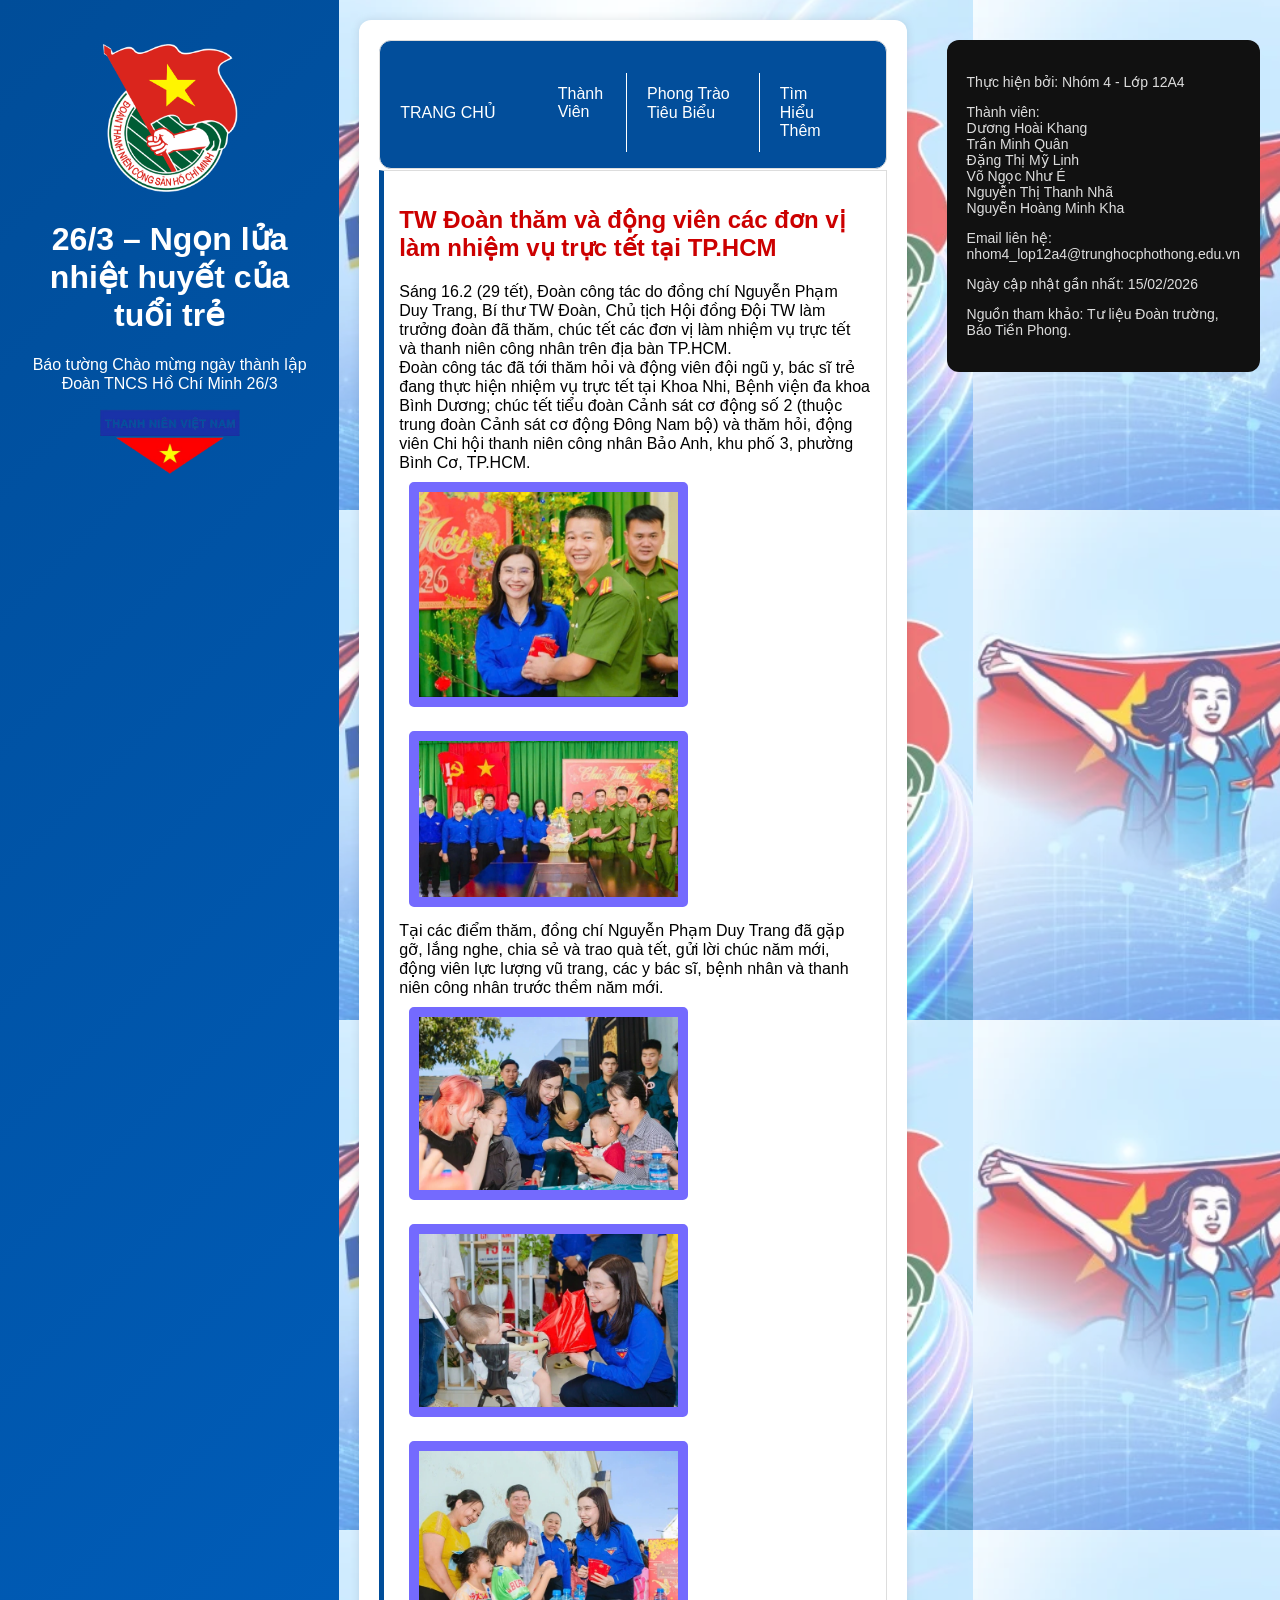
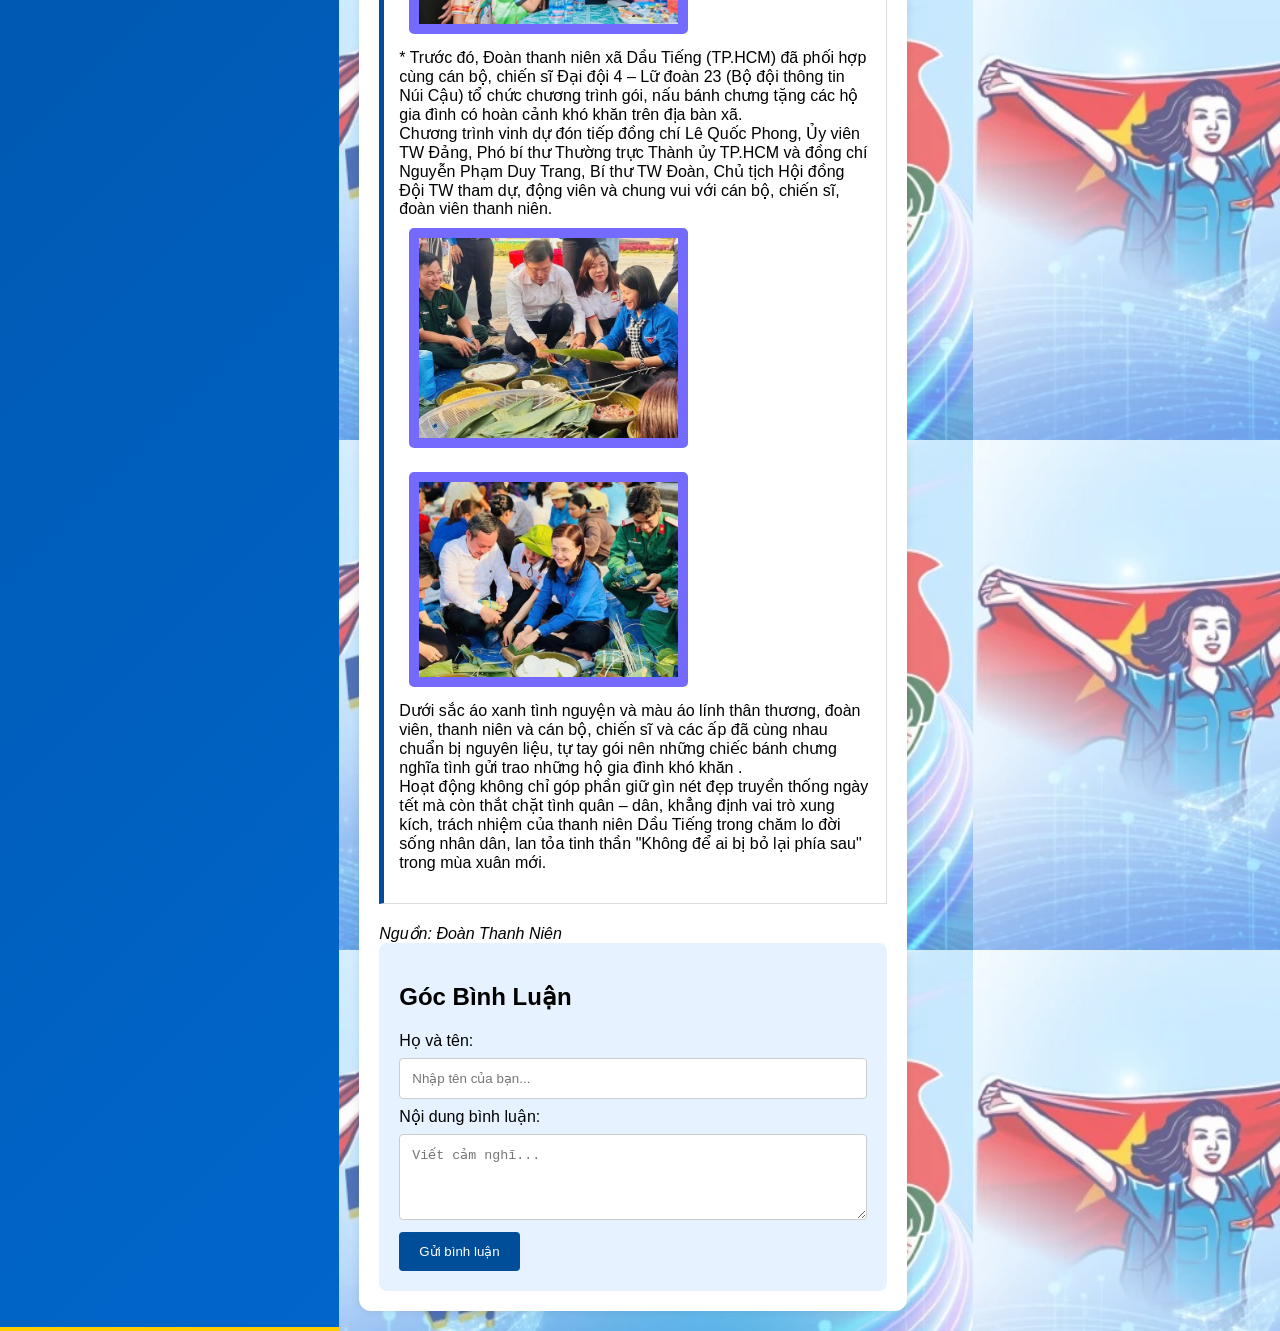
<file: Phongtrao.html>
<!DOCTYPE html>
<html lang="vi">
<head>
    <meta charset="UTF-8">
    <meta name="viewport" content="width=device-width, initial-scale=1.0">
    <link rel="shortcut icon" href="https://filethpt.hcm.edu.vn/uploadimages/config/2025/thptannghia/thpt-an-nghia_20820251833.png" type="image/x-icon"> 
    <title>Báo Tường Lớp 12A4 - Nhóm 4 - Chào Mừng 26/3</title>
    <link rel="stylesheet" href="style.css">
</head>
<body>

    <div id="header">
        <img width="140" src="./Hinh_anh/logo.png" alt="logo">
        <h1>26/3 – Ngọn lửa nhiệt huyết của tuổi trẻ</h1>
        <p>Báo tường Chào mừng ngày thành lập Đoàn TNCS Hồ Chí Minh 26/3</p>
        <img width="140" src="./Hinh_anh/Logo2.png" alt="logo">
    </div>
     
    <div id="content">
        <div class="dieuhuong">
            <p class="noi-dung-bai">
    <header>
    <div class="menu">
        <a href="index.html">Trang Chủ</a>
    </div>
    <ul class="menu2">
        <li><a href="ThanhVien.html">Thành Viên</a></li>
        <li><a href="Phongtrao.html">Phong Trào Tiêu Biểu</a></li>
        <li><a href="https://doanthanhnien.vn/">Tìm Hiểu Thêm</a></li>
    </ul>
</header>   
</div>
        <div class="bai-viet">
            <h2 class="tieu-de-bai">TW Đoàn thăm và động viên các đơn vị làm nhiệm vụ trực tết tại TP.HCM</h2>
            <p>
                Sáng 16.2 (29 tết), Đoàn công tác do đồng chí Nguyễn Phạm Duy Trang, Bí thư TW Đoàn, Chủ tịch Hội đồng Đội TW làm trưởng đoàn đã thăm, chúc tết các đơn vị làm nhiệm vụ trực tết và thanh niên công nhân trên địa bàn TP.HCM. <br>
                Đoàn công tác đã tới thăm hỏi và động viên đội ngũ y, bác sĩ trẻ đang thực hiện nhiệm vụ trực tết tại Khoa Nhi, Bệnh viện đa khoa Bình Dương; chúc tết tiểu đoàn Cảnh sát cơ động số 2 (thuộc trung đoàn Cảnh sát cơ động Đông Nam bộ) và thăm hỏi, động viên Chi hội thanh niên công nhân Bảo Anh, khu phố 3, phường Bình Cơ, TP.HCM.<br>
                <img width="300"src="./Hinh_anh/CTV.webp" alt="Ảnh 1" class="anh-minh-hoa"><br>
                <img src="./Hinh_anh/anhchup.webp" alt="Ảnh 2" class="anh-minh-hoa"><br>
                Tại các điểm thăm, đồng chí Nguyễn Phạm Duy Trang đã gặp gỡ, lắng nghe, chia sẻ và trao quà tết, gửi lời chúc năm mới, động viên lực lượng vũ trang, các y bác sĩ, bệnh nhân và thanh niên công nhân trước thềm năm mới.<br>
                <img src="./Hinh_anh/anhchup1.webp" alt="Ảnh 3" class="anh-minh-hoa"><br>
                <img src="./Hinh_anh/anhchup2.webp" alt="Ảnh 4" class="anh-minh-hoa"><br>
                <img src="./Hinh_anh/anhchup3.webp" alt="Ảnh 5" class="anh-minh-hoa"><br>
                * Trước đó, Đoàn thanh niên xã Dầu Tiếng (TP.HCM) đã phối hợp cùng cán bộ, chiến sĩ Đại đội 4 – Lữ đoàn 23 (Bộ đội thông tin Núi Cậu) tổ chức chương trình gói, nấu bánh chưng tặng các hộ gia đình có hoàn cảnh khó khăn trên địa bàn xã. <br>
                Chương trình vinh dự đón tiếp đồng chí Lê Quốc Phong, Ủy viên TW Đảng, Phó bí thư Thường trực Thành ủy TP.HCM và đồng chí Nguyễn Phạm Duy Trang, Bí thư TW Đoàn, Chủ tịch Hội đồng Đội TW tham dự, động viên và chung vui với cán bộ, chiến sĩ, đoàn viên thanh niên. <br>
                <img src="./Hinh_anh/anhchup4.webp" alt="Ảnh 6" class="anh-minh-hoa"><br>
                <img src="./Hinh_anh/anhchup5.webp" alt="Ảnh 7" class="anh-minh-hoa"><br>
                Dưới sắc áo xanh tình nguyện và màu áo lính thân thương, đoàn viên, thanh niên và cán bộ, chiến sĩ và các ấp đã cùng nhau chuẩn bị nguyên liệu, tự tay gói nên những chiếc bánh chưng nghĩa tình gửi trao những hộ gia đình khó khăn . <br>
                Hoạt động không chỉ góp phần giữ gìn nét đẹp truyền thống ngày tết mà còn thắt chặt tình quân – dân, khẳng định vai trò xung kích, trách nhiệm của thanh niên Dầu Tiếng trong chăm lo đời sống nhân dân, lan tỏa tinh thần "Không để ai bị bỏ lại phía sau" trong mùa xuân mới.
            </p>
        </div>
        <i>Nguồn: Đoàn Thanh Niên</i>
        <div class="goc-binh-luan">
            <h2 class="tieu-de-muc">Góc Bình Luận</h2>
            <form action="#">
                <label for="hoten">Họ và tên:</label><br>
                <input type="text" id="hoten" name="hoten" placeholder="Nhập tên của bạn..."><br>
                
                <label for="noidung">Nội dung bình luận:</label><br>
                <textarea id="noidung" name="noidung" rows="4" placeholder="Viết cảm nghĩ..."></textarea><br>
                
                <input type="submit" value="Gửi bình luận" class="nut-gui">
            </form>
        </div>
    </div>

    <div id="footer">
        
        <p>Thực hiện bởi: Nhóm 4 - Lớp 12A4</p>
        <p>Thành viên: <br>
            Dương Hoài Khang <br>
            Trần Minh Quân <br>
            Đặng Thị Mỹ Linh <br>
            Võ Ngọc Như É <br>
            Nguyễn Thị Thanh Nhã <br>
            Nguyễn Hoàng Minh Kha <br>
        </p>
        <p>Email liên hệ: nhom4_lop12a4@trunghocphothong.edu.vn</p>
        <p>Ngày cập nhật gần nhất: 15/02/2026</p>
        <p>Nguồn tham khảo: Tư liệu Đoàn trường, Báo Tiền Phong.</p>
    </div>

</body>
</html>
</file>
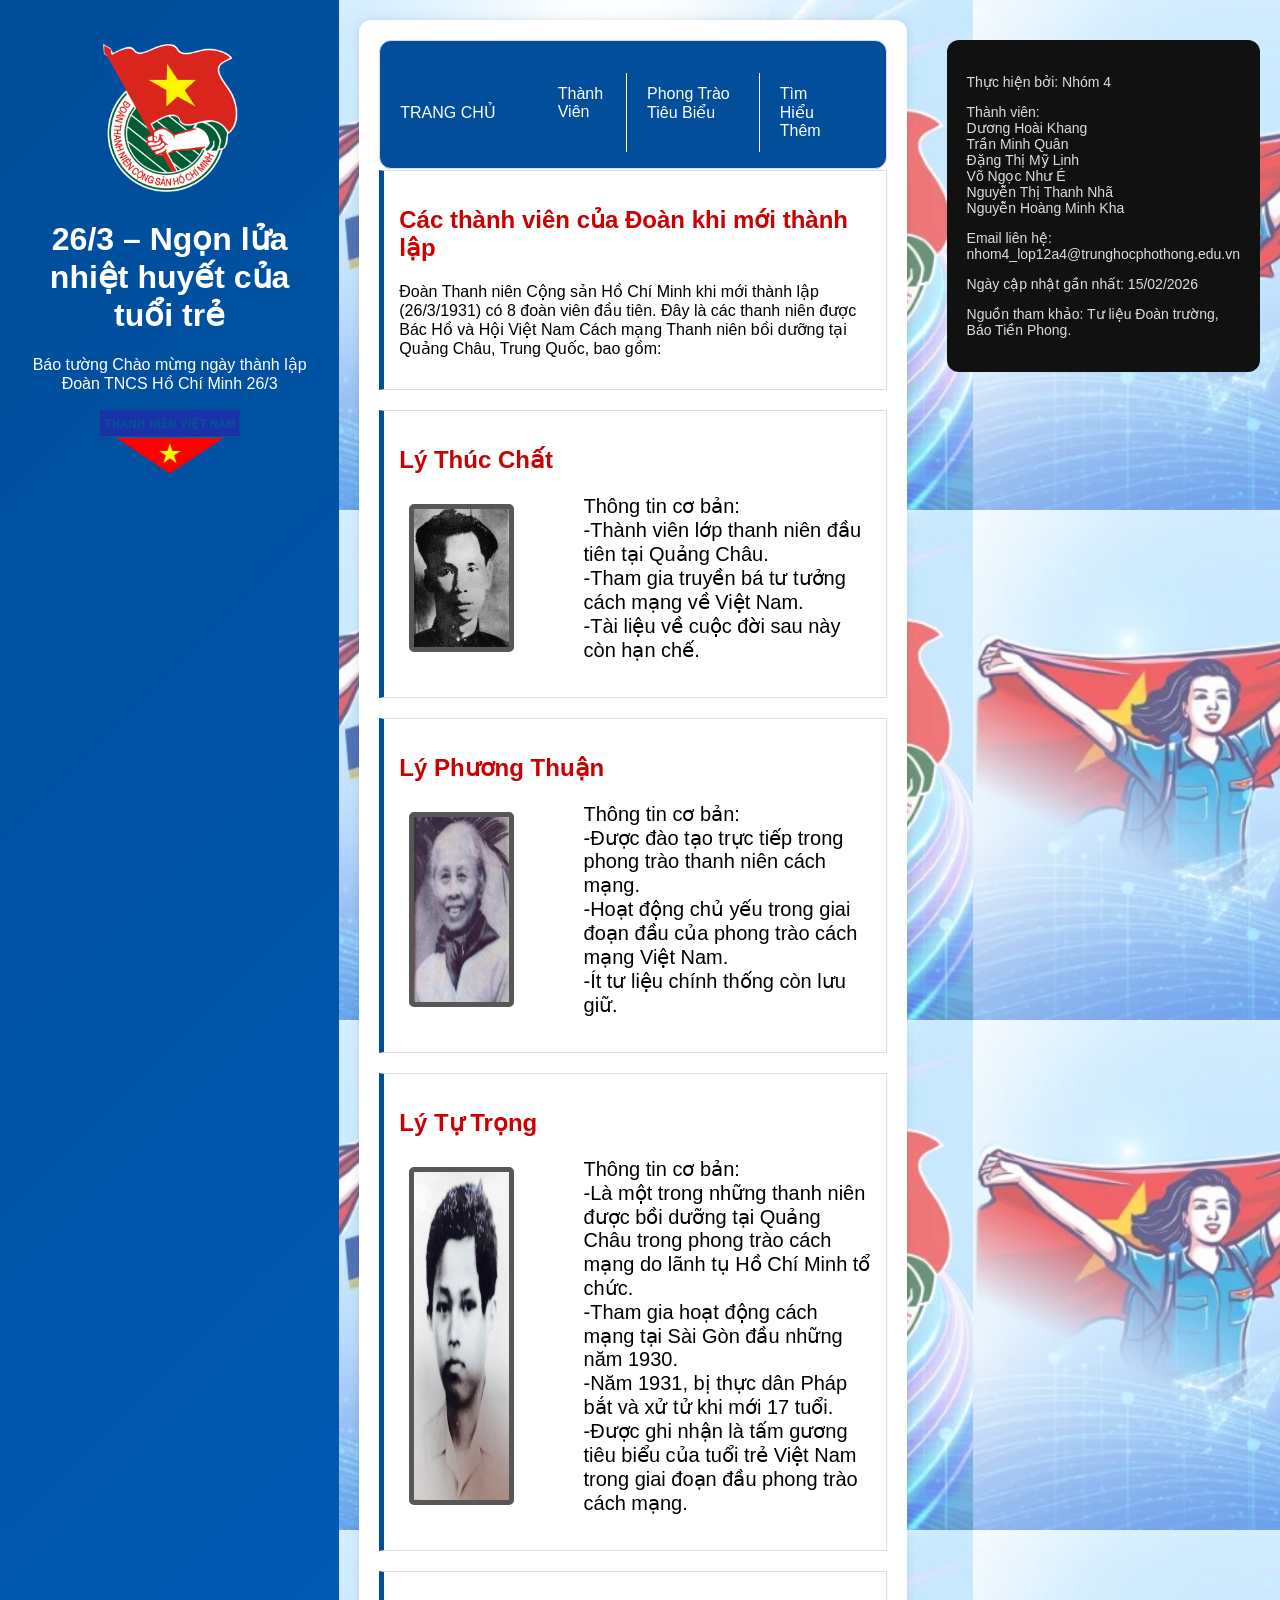
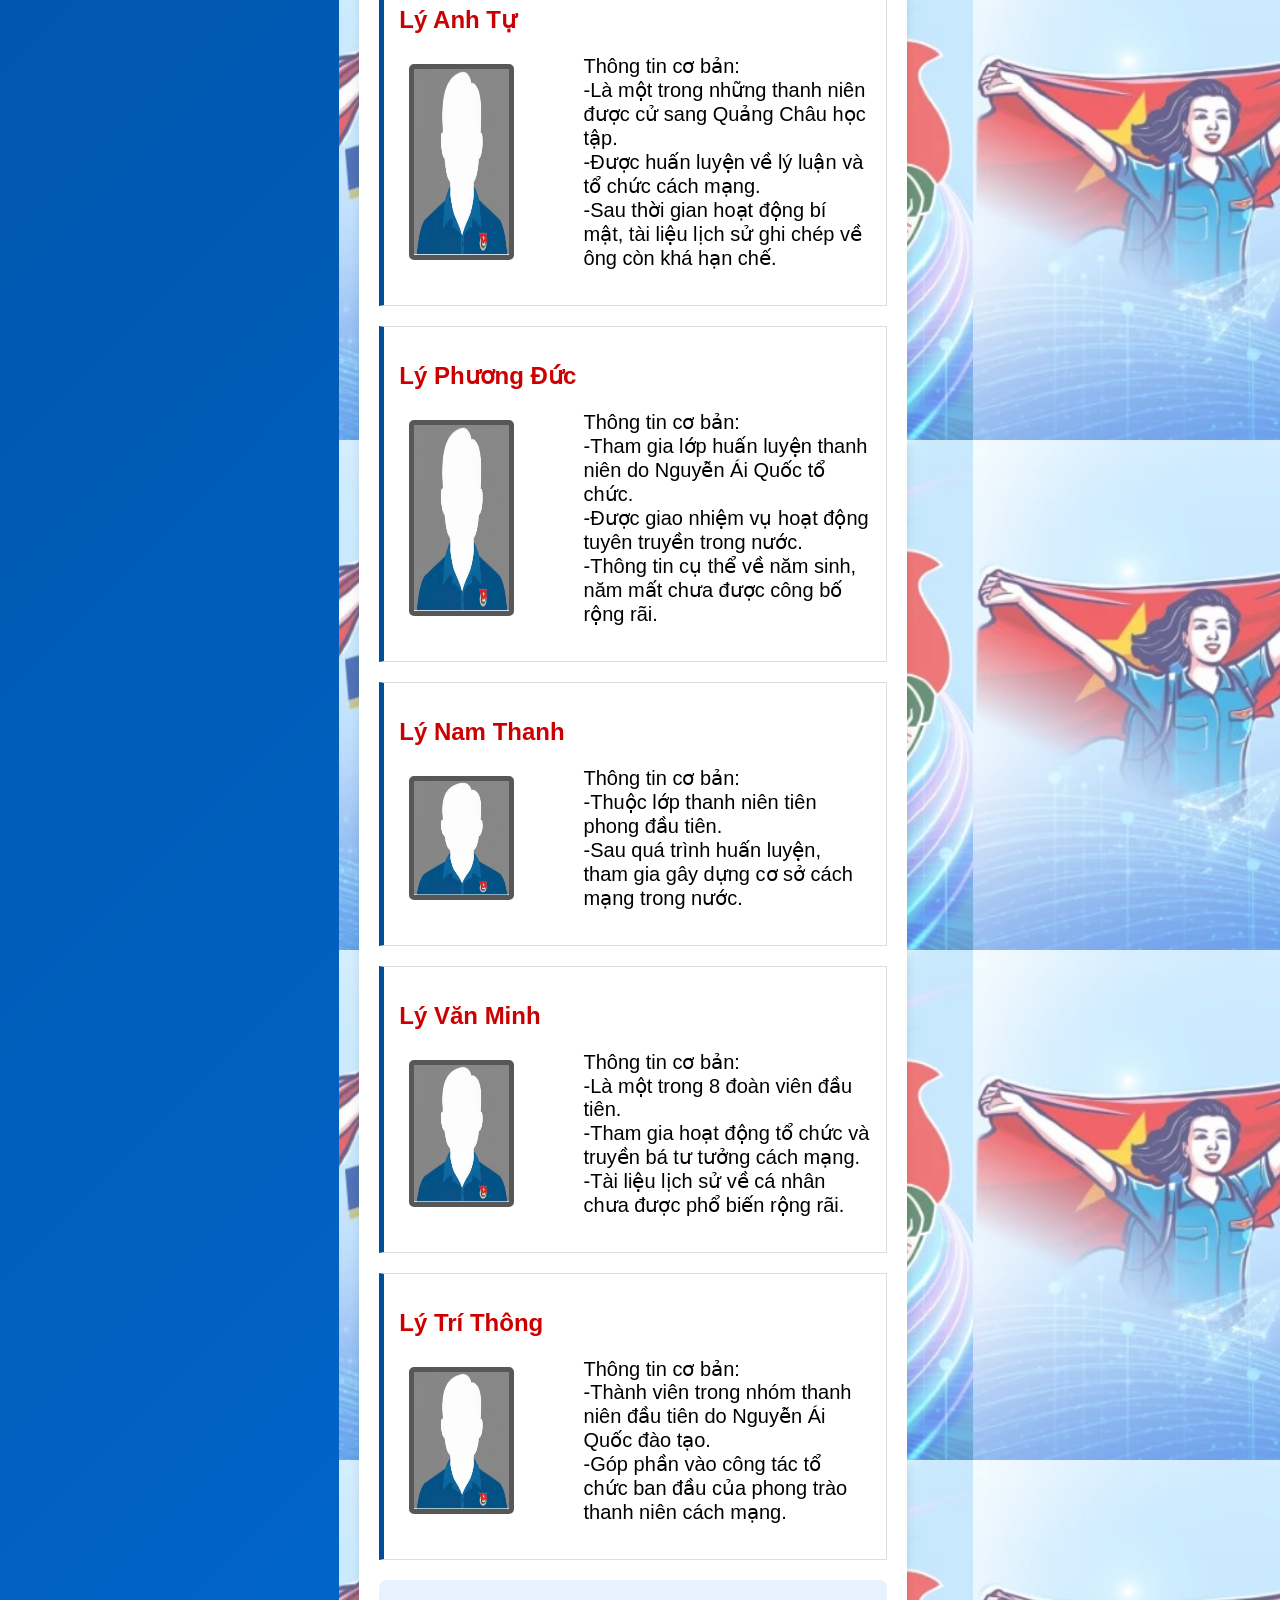
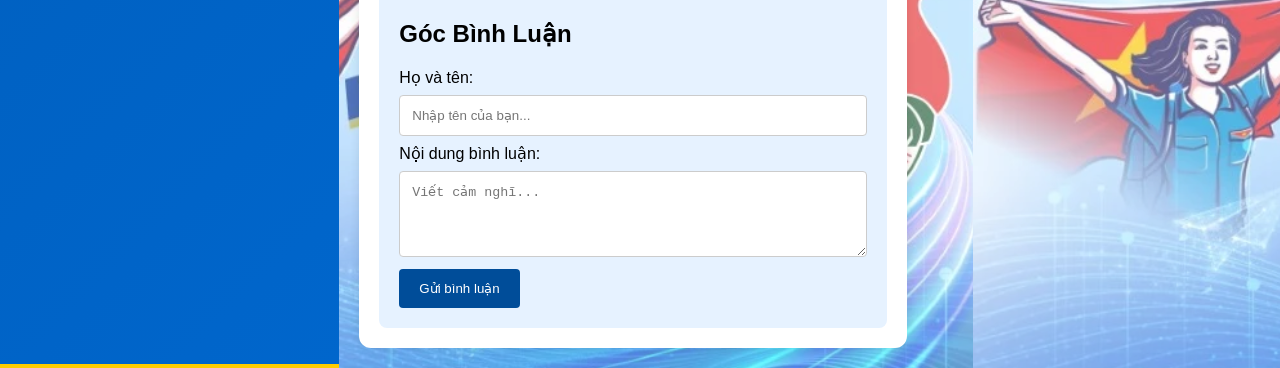
<file: ThanhVien.html>
<!DOCTYPE html>
<html lang="vi">
<head>
    <meta charset="UTF-8">
    <meta name="viewport" content="width=device-width, initial-scale=1.0">
    <link rel="shortcut icon" href="https://filethpt.hcm.edu.vn/uploadimages/config/2025/thptannghia/thpt-an-nghia_20820251833.png" type="image/x-icon">
    <title>Báo Tường Lớp 12A4 - Nhóm 4 - Chào Mừng 26/3</title>
    <link rel="stylesheet" href="style.css">
</head>
<body>

    <div id="header">
        <img width="140" src="./Hinh_anh/logo.png" alt="logo">
        <h1>26/3 – Ngọn lửa nhiệt huyết của tuổi trẻ</h1>
        <p>Báo tường Chào mừng ngày thành lập Đoàn TNCS Hồ Chí Minh 26/3</p>
        <img width="140" src="./Hinh_anh/Logo2.png" alt="logo">
    </div>
     
    <div id="content">
        <div class="dieuhuong">
            <p class="noi-dung-bai">
    <header>
    <div class="menu">
        <a href="index.html">Trang Chủ</a>
    </div>
    <ul class="menu2">
        <li><a href="ThanhVien.html">Thành Viên</a></li>
        <li><a href="Phongtrao.html">Phong Trào Tiêu Biểu</a></li>
        <li><a href="https://doanthanhnien.vn/">Tìm Hiểu Thêm</a></li>
    </ul>
</header>   
</div>
 <div class="bai-viet">
            <h2 class="tieu-de-bai">Các thành viên của Đoàn khi mới thành lập </h2>
            <p>Đoàn Thanh niên Cộng sản Hồ Chí Minh khi mới thành lập (26/3/1931) có 8 đoàn viên đầu tiên. Đây là các thanh niên được Bác Hồ và Hội Việt Nam Cách mạng Thanh niên bồi dưỡng tại Quảng Châu, Trung Quốc, bao gồm:
            </p>
        </div>
        <div class="bai-viet">
            <h2 class="tieu-de-bai">Lý Thúc Chất</h2>
            <p class="thong-tin">  
            <img src="./Hinh_anh/lythucchat.jpg" alt="lý thúc chất" class="anh-thanh-vien">
            Thông tin cơ bản:<br>
             -Thành viên lớp thanh niên đầu tiên tại Quảng Châu.<br>
             -Tham gia truyền bá tư tưởng cách mạng về Việt Nam.<br>
             -Tài liệu về cuộc đời sau này còn hạn chế.<br>
            </p>
        </div>

        <div class="bai-viet">
            <h2 class="tieu-de-bai">Lý Phương Thuận</h2>
            <p class="thong-tin">
                <img src="./Hinh_anh/lyphuongthuan.jpg" alt="Lý Phương Thuận" class="anh-thanh-vien">
            Thông tin cơ bản:<br>
             -Được đào tạo trực tiếp trong phong trào thanh niên cách mạng.<br>
             -Hoạt động chủ yếu trong giai đoạn đầu của phong trào cách mạng Việt Nam.<br>
             -Ít tư liệu chính thống còn lưu giữ.<br>
            </p>
        </div>

        <div class="bai-viet">
            <h2 class="tieu-de-bai">Lý Tự Trọng</h2>
            <p class="thong-tin">
                 <img src="./Hinh_anh/lytutrong.jpg" alt="Lý Tự Trọng" class="anh-thanh-vien">
              Thông tin cơ bản:<br>
              -Là một trong những thanh niên được bồi dưỡng tại Quảng Châu trong phong trào cách mạng do lãnh tụ Hồ Chí Minh tổ chức.<br>
              -Tham gia hoạt động cách mạng tại Sài Gòn đầu những năm 1930.<br>
              -Năm 1931, bị thực dân Pháp bắt và xử tử khi mới 17 tuổi.<br>
              -Được ghi nhận là tấm gương tiêu biểu của tuổi trẻ Việt Nam trong giai đoạn đầu phong trào cách mạng.<br>
            </p>
        </div>

         <div class="bai-viet">
            <h2 class="tieu-de-bai">Lý Anh Tự </h2>
            <p class="thong-tin">
            <img src="./Hinh_anh/avt.jpg" alt="Lý Anh Tự" class="anh-thanh-vien">
            Thông tin cơ bản:<br>
            -Là một trong những thanh niên được cử sang Quảng Châu học tập.<br>
            -Được huấn luyện về lý luận và tổ chức cách mạng.<br>
            -Sau thời gian hoạt động bí mật, tài liệu lịch sử ghi chép về ông còn khá hạn chế.<br>
            </p>
        </div>

         <div class="bai-viet">
            <h2 class="tieu-de-bai">Lý Phương Đức </h2>
            <p class="thong-tin">
            <img src="./Hinh_anh/avt.jpg" alt="Lý Phương Đức" class="anh-thanh-vien">
            Thông tin cơ bản:<br>
            -Tham gia lớp huấn luyện thanh niên do Nguyễn Ái Quốc tổ chức.<br>
            -Được giao nhiệm vụ hoạt động tuyên truyền trong nước.<br>
            -Thông tin cụ thể về năm sinh, năm mất chưa được công bố rộng rãi.<br>
            </p>
        </div>

         <div class="bai-viet">
            <h2 class="tieu-de-bai">Lý Nam Thanh</h2>
            <p class="thong-tin">
            <img src="./Hinh_anh/avt.jpg" alt="Lý Nam Thanh" class="anh-thanh-vien">
            Thông tin cơ bản:<br>
            -Thuộc lớp thanh niên tiên phong đầu tiên.<br>

-Sau quá trình huấn luyện, tham gia gây dựng cơ sở cách mạng trong nước.<br>
            </p>
        </div>

         <div class="bai-viet">
            <h2 class="tieu-de-bai">Lý Văn Minh</h2>
            <p class="thong-tin">
            <img src="./Hinh_anh/avt.jpg" alt="Lý Văn Minh" class="anh-thanh-vien">
            Thông tin cơ bản:<br>
            -Là một trong 8 đoàn viên đầu tiên.<br>
            -Tham gia hoạt động tổ chức và truyền bá tư tưởng cách mạng.<br>
            -Tài liệu lịch sử về cá nhân chưa được phổ biến rộng rãi.<br>
            </p>
        </div>

         <div class="bai-viet">
            <h2 class="tieu-de-bai">Lý Trí Thông</h2>
            <p class="thong-tin">
            <img src="./Hinh_anh/avt.jpg" alt="Lý Trí Thông" class="anh-thanh-vien">
            Thông tin cơ bản:<br>
            -Thành viên trong nhóm thanh niên đầu tiên do Nguyễn Ái Quốc đào tạo.<br>
           -Góp phần vào công tác tổ chức ban đầu của phong trào thanh niên cách mạng.<br>
            </p>
        </div>

        <div class="goc-binh-luan">
            <h2 class="tieu-de-muc">Góc Bình Luận</h2>
            <form action="#">
                <label for="hoten">Họ và tên:</label><br>
                <input type="text" id="hoten" name="hoten" placeholder="Nhập tên của bạn..."><br>
                
                <label for="noidung">Nội dung bình luận:</label><br>
                <textarea id="noidung" name="noidung" rows="4" placeholder="Viết cảm nghĩ..."></textarea><br>
                
                <input type="submit" value="Gửi bình luận" class="nut-gui">
            </form>
        </div>

    </div>

    <div id="footer">
        
        <p>Thực hiện bởi: Nhóm 4</p>
        <p>Thành viên: <br>
            Dương Hoài Khang <br>
            Trần Minh Quân <br>
            Đặng Thị Mỹ Linh <br>
            Võ Ngọc Như É <br>
            Nguyễn Thị Thanh Nhã <br>
            Nguyễn Hoàng Minh Kha <br>
        </p>
        <p>Email liên hệ: nhom4_lop12a4@trunghocphothong.edu.vn</p>
        <p>Ngày cập nhật gần nhất: 15/02/2026</p>
        <p>Nguồn tham khảo: Tư liệu Đoàn trường, Báo Tiền Phong.</p>
    </div>

</body>
</html>
</file>
<file: style.css>
/* THIẾT LẬP CHUNG */
body {
    font-family: 'Segoe UI', Tahoma, sans-serif;
    background-image: url(./Hinh_anh/anhdoan.png); /* Chèn ảnh nền trang web */
    background-repeat: none;
    margin: 0;
    padding: 0;
    display: flex;           /* Chia bố cục ngang */
}
/* 1. ĐỊNH DẠNG CÁC PHẦN CHÍNH */

/* HEADER */
#header {
    background: linear-gradient(135deg, #004d99, #0066cc);
    color: white;
    text-align: center;
    padding: 40px 20px;
    border-bottom: 4px solid #ffcc00;
}

/* CONTENT */
#content {
    width: 80%;
    margin: 20px;
    background: white;
    padding: 20px;
    border-radius: 12px;
    box-shadow: 0 0 10px rgba(0,0,0,0.1);
}

/* FOOTER */
#footer {
    background: #111;
    color: #ddd;
    padding: 20px;
    width: 280px;          
    font-size: 14px;
    border-radius: 12px;
    margin: 40px 20px;     
    height: fit-content;  
}

/* 2. ĐỊNH DẠNG CÁC THÀNH PHẦN NỘI DUNG (Sử dụng Class) [cite: 18] */

/* Định dạng cho từng bài viết */
.bai-viet {
    border: 1px solid #ddd; /* Đường viền [cite: 20] */
    padding: 15px;
    margin-bottom: 20px;
    background-color: #fff;
    border-left: 5px solid #004d99; /* Trang trí viền trái */
}

/* Tiêu đề bài viết */
.tieu-de-bai {
    color: #cc0000; /* Màu đỏ nổi bật */
    font-size: 24px;
}

/* Tên tác giả */
.tac-gia {
    font-style: italic;
    text-align: right;
    color: #666;
}

/* Định dạng Góc ảnh */
.goc-anh {
    text-align: center;
    margin-bottom: 30px;
    border-top: 2px dashed #004d99; /* Đường viền nét đứt phân cách */
    padding-top: 20px;
}

.anh-minh-hoa {
    margin: 10px;
    border: 10px solid #746afe;
    border-radius: 5px;
    width: 55%; /* Ảnh chiếm 30% chiều rộng để xếp hàng ngang */
}

/* Định dạng Góc Bình luận (Form) */
.goc-binh-luan {
    background-color: #e6f2ff;
    padding: 20px;
    border-radius: 8px;
}

input[type=text], textarea {
    width: 100%;
    padding: 12px;
    margin: 8px 0;
    box-sizing: border-box;
    border: 1px solid #ccc;
    border-radius: 4px;
}

.nut-gui {
    background-color: #004d99;
    color: white;
    padding: 12px 20px;
    border: none;
    border-radius: 4px;
    cursor: pointer;
}

.nut-gui:hover {
    background-color: #003366; /* Hiệu ứng khi di chuột */
}
a{
    color:white;
    text-decoration: none; /* Xóa gạch chân */
}

/* Thiết lập thanh điều hướng chuyển trang */

header{
    align-items: center;
    display: flex;
    padding: 0px 20px;
    justify-content: space-between;
    border-color: #004d99;
    color:white;
}
header .menu{
    width: 30%;
    text-transform: uppercase;
    color:white;
}
header ul.menu2{
    display: flex;
    list-style: none;
    color:white;
}
header ul.menu2>li{
    padding: 12px 20px;
    border-right: 1px solid #fff;
}
header ul.menu2>li:last-child{ /* Xóa đường viền cuối */
    border:none;
}
.dieuhuong{ 
    border: 1px solid #ddd; /* Đường viền */
    margin-bottom: 1px;
    border-radius: 12px;
    background-color: #fff;
    background-color: #024e9b; }

/*Thông-tin*/
.thong-tin{
    display: flex;
    gap: 60px;
    font-size: 20px;
}
.anh-thanh-vien{
    margin: 10px;
    display:flex;
    border: 5px solid #2a2a2bc8;
    border-radius: 5px;
    width: 20%;
}
</file>
